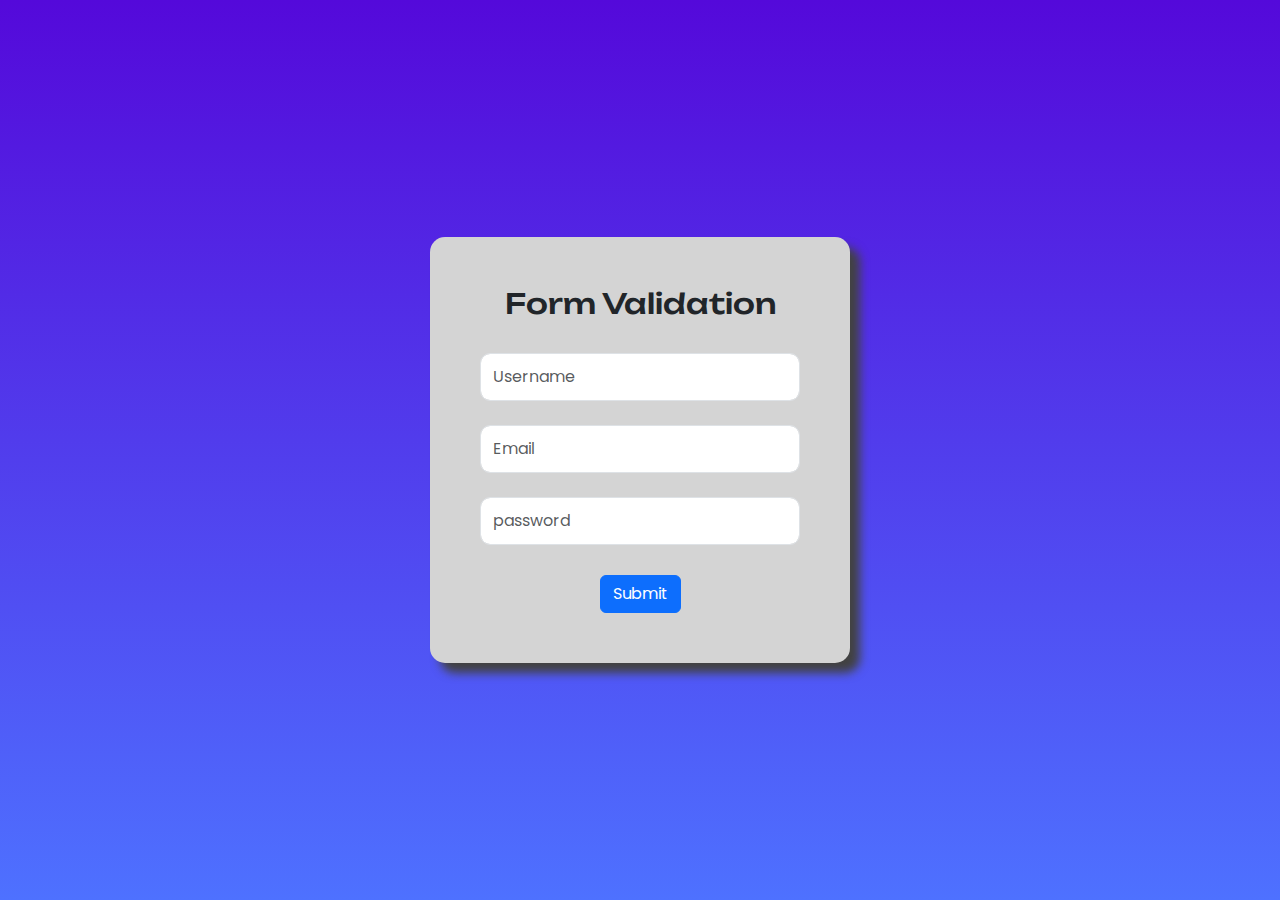
<file: nanda/index.html>
<!DOCTYPE html>
<html lang="en">
<head>
    <meta charset="UTF-8">
    <meta name="viewport" content="width=device-width, initial-scale=1.0">
    <title>Hari anak</title>
    <link rel="stylesheet" href="form.css">
    <link rel="stylesheet" href="https://cdn.jsdelivr.net/npm/bootstrap@5.3.7/dist/css/bootstrap.min.css">
    <link rel="stylesheet" href="https://unpkg.com/aos@next/dist/aos.css" />
</head>
<body>
            <!-- form section -->
             <form name="myForm" onsubmit="return validateForm()" method="get" action="/index1.html">
         <div class="form" id="form">
        <div class="form-content">
            <h3 style="font-family:  'Unbounded', sans-serif; text-align: center;   ">Form Validation</h3> <br>
            <div class="form-input">
            <input class="form-control" style="width: 20em; height: 3em; border-radius: 10px;" type="text" placeholder="Username" name="name" id="name" autocomplete="off"> <br>
            <input class="form-control" style="width: 20em; height: 3em; border-radius: 10px;" type="text" placeholder="Email" name="email" id="email" autocomplete="off"> <br>
            <input class="form-control" style="width: 20em; height: 3em; border-radius: 10px" type="password" placeholder="password" name="password" id="password" autocomplete="off">
            </div>
            <div class="tombol">
                <a href="#beranda"><input type="submit" value="Submit" class="btn btn-primary"></input></a>
            </div>
        </div>
        </form>

        <!-- aos link -->
        <script src="https://unpkg.com/aos@next/dist/aos.js"></script>
        <script>
            AOS.init();
        </script>
    <script src="https://cdn.jsdelivr.net/npm/bootstrap@5.3.7/dist/js/bootstrap.bundle.min.js"></script>
    <script src="form.js"></script>
</body>
</html>
</file>
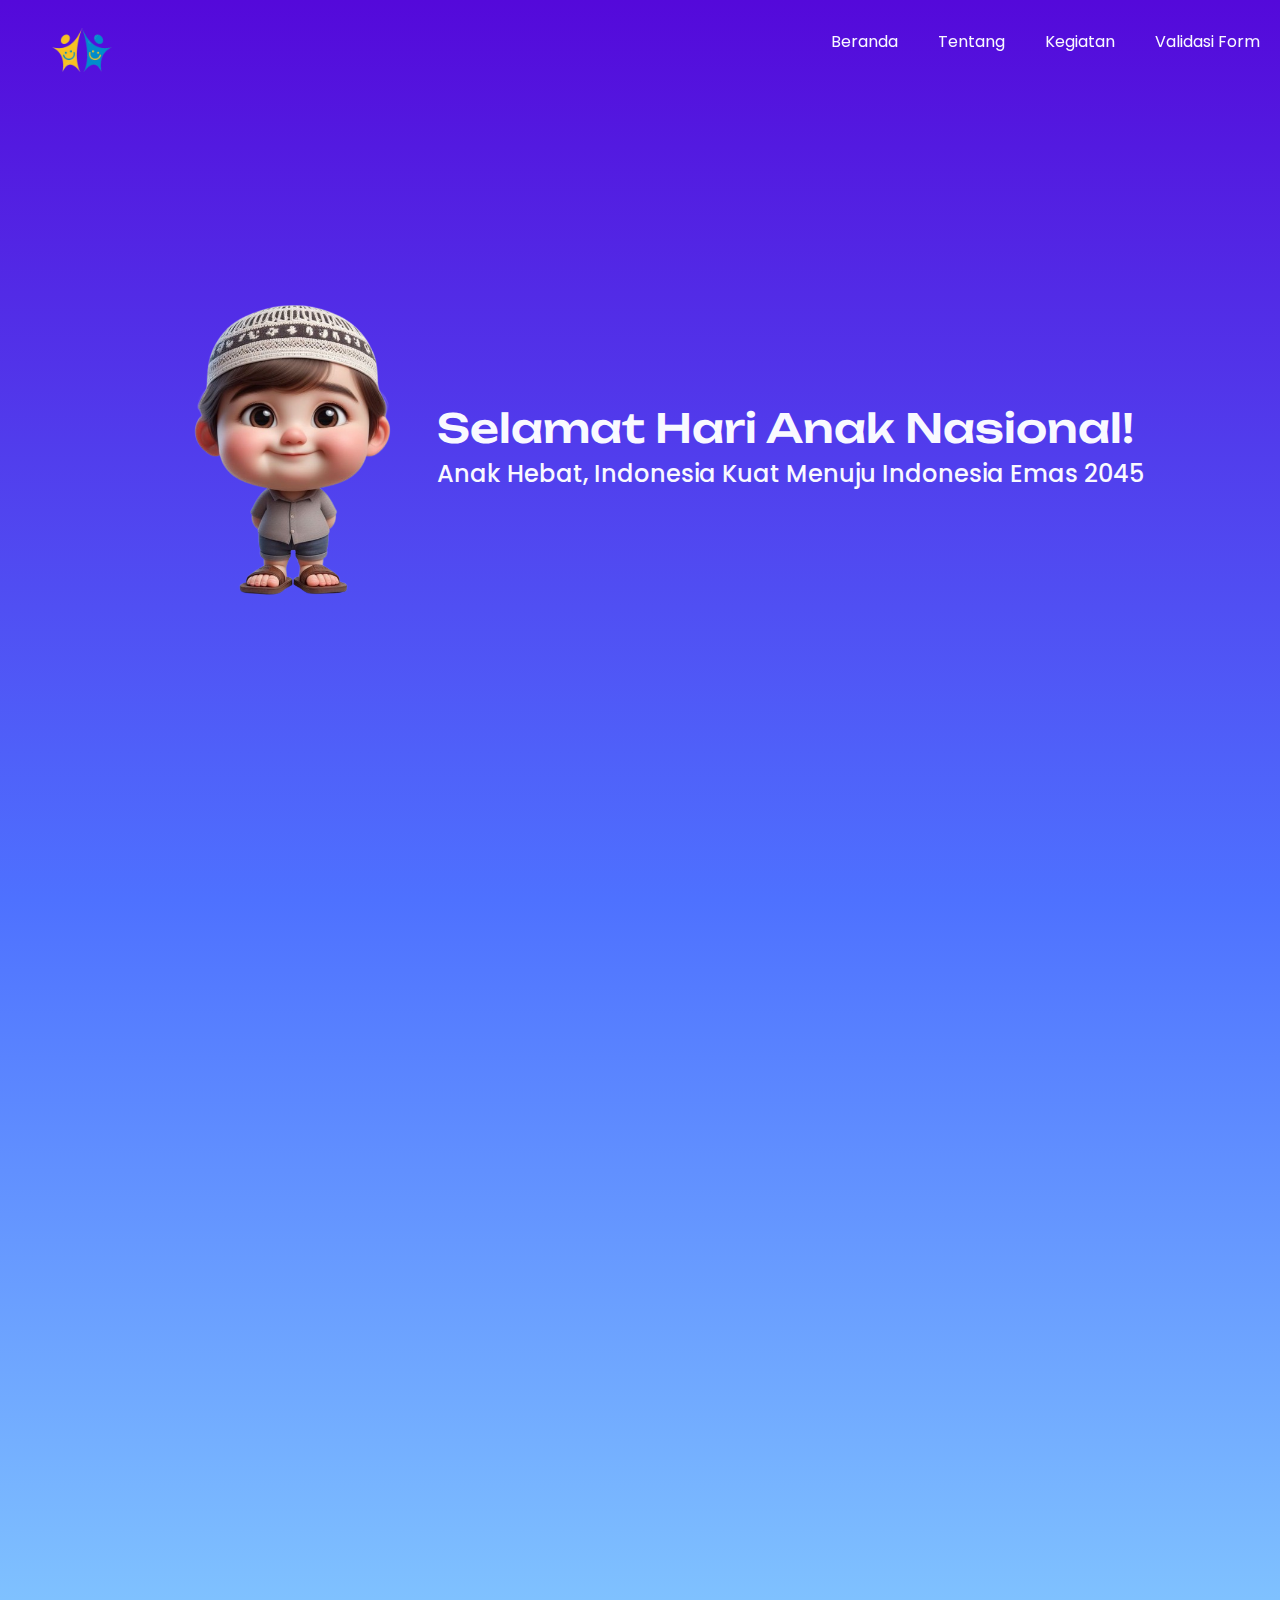
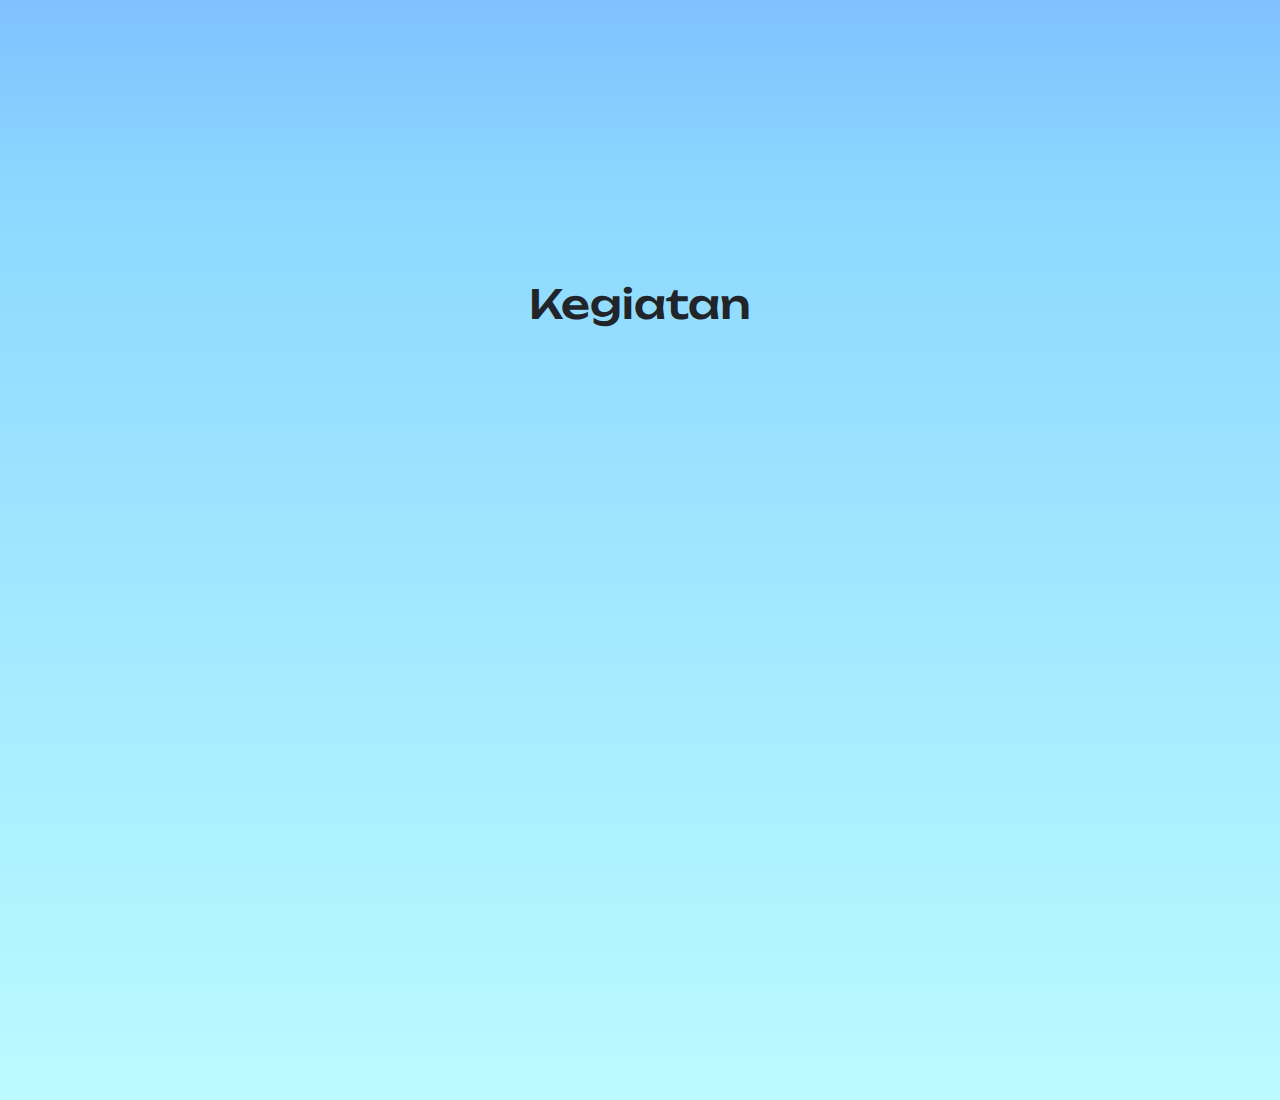
<file: nanda/index1.html>
<!DOCTYPE html>
<html lang="en">
<head>
    <meta charset="UTF-8">
    <meta name="viewport" content="width=device-width, initial-scale=1.0">
    <title>Hari anak</title>
    <link rel="stylesheet" href="style.css">
    <link rel="stylesheet" href="https://cdn.jsdelivr.net/npm/bootstrap@5.3.7/dist/css/bootstrap.min.css">
    <link rel="stylesheet" href="https://unpkg.com/aos@next/dist/aos.css" />
</head>
<body>
        <!-- Navbar -->
     <div class="nav">
        <div class="nav-content">
            <ul>
                <div class="logo"><a href=""><img src="assets/img/logo.png" alt="logo" style="width: 100px;"></a></div>
                <div class="content">
                <li><a href="#beranda">Beranda</a></li>
                <li><a href="#tentang">Tentang</a></li>
                <li><a href="#kegiatan">Kegiatan</a></li>
                <li><a href="/index.html">Validasi Form</a></li>
            </div>    
            </ul>
        </div>
     </div>

        <!-- beranda section -->
      <section class="beranda" id="beranda">
        <div class="beranda-content">
            <div class="img">
                <img src="assets/img/beranda.png" alt="anak-kecil" style="width: 300px;">
            </div>
            <div><h1> Selamat Hari Anak Nasional!</h1>
            <h4>Anak Hebat, Indonesia Kuat Menuju Indonesia Emas 2045</h4>
        </div>
        </div>
      </section>

        <!-- tentang section -->
       <section class="tentang" id="tentang">
        <div class="tentang-content">
            <div>
                <img src="assets/img/tentang.png" alt="tentang-img" style="width: 500px;"  data-aos="fade-up">
            </div>
            <div style="width: 500px;" data-aos="fade-left" data-aos-delay="100">
                <h1 style="font-family: 'Unbounded', sans-serif;">Apa itu Hari Anak Nasional?</h1>
                <p style="font-family: 'Poppins', sans-serif;">Hari Anak Nasional diperingati setiap tanggal 23 Juli sebagai bentuk komitmen bangsa dalam memenuhi hak dan perlindungan anak. Ini bukan hanya perayaan, tapi seruan bersama agar anak-anak kita bisa tumbuh di lingkungan yang ramah dan mendukung.</p>
            </div>
        </section>

        <!-- kegiatan section -->
         <section class="kegiatan" id="kegiatan">
            <h1 style="text-align: center; padding-top: 80px; font-family: 'Unbounded', sans-serif;">Kegiatan</h1>
            <div class="kartu">
        <div class="card" style="width: 15rem;" data-aos="fade-down">
            <img src="assets/img/main kelereng.jpg" class="card-img-top" alt="kelereng">
             <div class="card-body">
                <p class="card-text" style="font-family: 'Poppins', sans-serif;">Permainan kelereng mengajarkan kerja sama, sportivitas, dan melatih ketelitian serta koordinasi motorik halus anak secara menyenangkan.</p>
            </div>
        </div>
        <div class="card" style="width: 15rem;" data-aos="fade-up">
            <img src="assets/img/kite runners.jpg" class="card-img-top" alt="kelereng">
             <div class="card-body">
                <p class="card-text" style="font-family: 'Poppins', sans-serif;">Permainan layangan melatih kreativitas, kesabaran, dan keterampilan motorik.</p>
            </div>
        </div>
        <div class="card" style="width: 15rem;" data-aos="fade-down">
            <img src="assets/img/download.jpg" class="card-img-top" alt="kelereng">
             <div class="card-body">
                <p class="card-text" style="font-family: 'Poppins', sans-serif;">Permainan lari-larian meningkatkan kebugaran fisik, kelincahan, dan keceriaan anak.</p>
            </div>
        </div>
        </section>
        <!-- aos link -->
        <script src="https://unpkg.com/aos@next/dist/aos.js"></script>
        <script>
            AOS.init();
      0  </script>
    <script src="https://cdn.jsdelivr.net/npm/bootstrap@5.3.7/dist/js/bootstrap.bundle.min.js"></script>
</body>
</html>
</file>
<file: nanda/form.css>
@import url('https://fonts.googleapis.com/css2?family=Poppins:ital,wght@0,100;0,200;0,300;0,400;0,500;0,600;0,700;0,800;0,900;1,100;1,200;1,300;1,400;1,500;1,600;1,700;1,800;1,900&family=Unbounded:wght@200..900&display=swap');

body{
    background: linear-gradient(to bottom,#5409DA, #4E71FF);
}

/* form section */
.form{
    display: flex;
    justify-content: center;
    align-items: center;
    height: 100vh;
    width: 100%;
}

.form-content{
    background: #d4d4d4;
    padding: 50px;
    border-radius: 15px;
    box-shadow: 10px 10px 10px #424242;
}
    
.form-input{
    font-family: "Poppins", Sans-Serif;
}

.tombol{
    margin-top: 30px;
    text-align: center;
    font-family: "Poppins", Sans-Serif;
}
</file>
<file: nanda/style.css>
@import url('https://fonts.googleapis.com/css2?family=Poppins:ital,wght@0,100;0,200;0,300;0,400;0,500;0,600;0,700;0,800;0,900;1,100;1,200;1,300;1,400;1,500;1,600;1,700;1,800;1,900&family=Unbounded:wght@200..900&display=swap');


*{
    margin: 0;
    padding: 0;
    box-sizing: border-box;
}
body{
    background: linear-gradient(to bottom,#5409DA, #4E71FF, #8DD8FF, #BBFBFF);
}

/* Navbar styling */

.nav-content{
    width: 100%;
    position: fixed;
}

.nav-content ul{
    justify-content: space-between;
    display: flex;
}
ul .logo{
    font-family:  "Unbounded", sans-serif;
    color: 	#f9f9ff;
}

.content{
    display: flex;
    font-family: "Poppins", sans-serif;
}

.nav-content ul li{
    padding: 30px;
    padding-left: 20px;
    padding-right: 20px;
}

.nav-content ul li a{
    color: 	#f9f9ff;
}

li a, ul li{
    text-decoration: none;
    list-style: none;
}

/* beranda styling */
.beranda{
    height: 100vh;
    display: flex;
    justify-content: center;
    align-items: center; 
    color: #f9f9ff;
}
.beranda-content{
    justify-content: center;
    align-items: center; 
    display: flex;
}
    
.beranda-content div h1{
    font-family:  "Unbounded", sans-serif;
}
.beranda-content div p, h4{
    font-family: "Poppins", sans-serif;
}

/* tentang section */
.tentang{
    display: flex;
    justify-content: center;
    align-items: center; 
    color: #3C3C3C;
    height: 100vh;
    width: 200vh;
}

.tentang-content{
    display: flex;
    justify-content: center;
    align-items: center; 
}

/* kegiatan section */
.kegiatan{
    height: 100vh;
}

.kartu{
    display: flex;
    justify-content: center;
    align-items: center;
    margin-top: 20px;
}

.card{
    margin: 20px;
}
</file>
